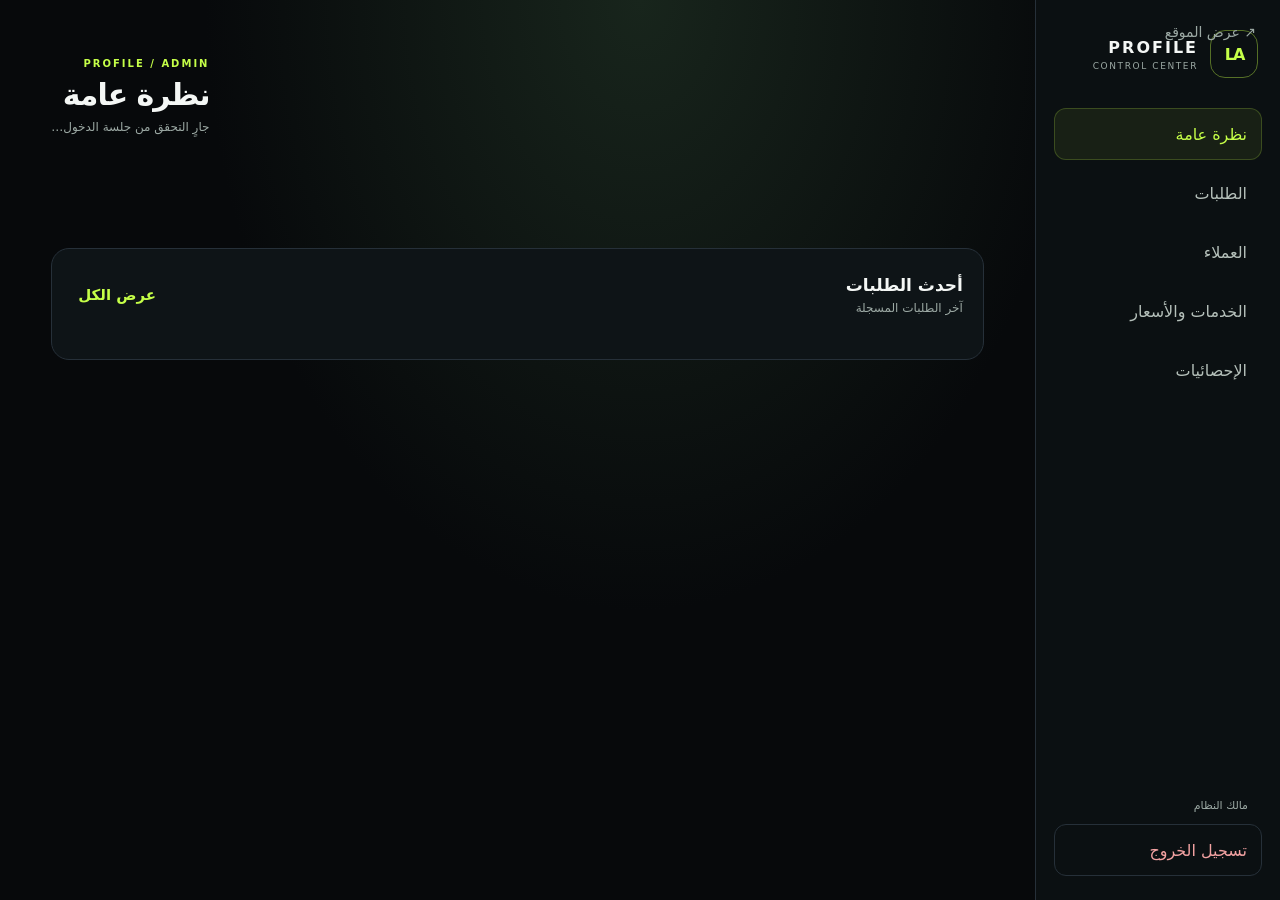
<file: admin-dashboard.html>
<!doctype html><html lang="ar" dir="rtl"><head><meta charset="utf-8"><meta name="viewport" content="width=device-width,initial-scale=1,viewport-fit=cover"><meta name="robots" content="noindex,nofollow"><meta name="theme-color" content="#07090b"><title>لوحة الإدارة | Profile</title><link rel="stylesheet" href="/assets/admin.css?v=service-manager-20261118"></head><body class="dashboard-body"><main class="dashboard-shell"><aside class="dashboard-sidebar"><a class="dashboard-brand" href="/"><span class="brand-mark">LA</span><span><b>PROFILE</b><small>CONTROL CENTER</small></span></a><nav class="dashboard-nav"><button class="active" data-view="overview">نظرة عامة</button><button data-view="orders">الطلبات</button><button data-view="customers">العملاء</button><button data-view="services">الخدمات والأسعار</button><button data-view="analytics">الإحصائيات</button></nav><div class="sidebar-bottom"><span class="owner-indicator">مالك النظام</span><button id="logout" class="logout-button">تسجيل الخروج</button></div></aside><section class="dashboard-main"><header class="dashboard-header"><div><p class="eyebrow">PROFILE / ADMIN</p><h1 id="view-title">نظرة عامة</h1><p id="admin-status">جارٍ التحقق من جلسة الدخول…</p></div><a href="/" class="back-link">عرض الموقع ↗</a></header><p id="feedback" class="feedback" role="status" aria-live="polite"></p><section class="dashboard-view" id="view-overview"><div class="stats" id="overview-stats"></div><div class="dashboard-panel"><div class="panel-heading"><div><h2>أحدث الطلبات</h2><p>آخر الطلبات المسجلة</p></div><button class="text-action" data-go="orders">عرض الكل</button></div><div id="recent-orders" class="table-wrap"></div></div></section><section class="dashboard-view" id="view-orders" hidden><div class="dashboard-panel"><div class="panel-heading"><div><h2>إدارة الطلبات</h2><p>تحديث الحالة ومراجعة الدفع</p></div><button class="text-action" id="refresh-orders">تحديث</button></div><div id="orders-table" class="table-wrap"></div><div id="order-history-panel" class="order-history-panel" hidden><h3>سجل الطلب</h3><div id="order-history-table" class="table-wrap"></div></div></div><div class="dashboard-panel"><div class="panel-heading"><div><h2>إضافة طلب يدوي</h2><p>للطلبات الواردة خارج الموقع</p></div></div><form id="new-order-form" class="admin-form grid-form"><label>العميل<select id="order-customer" required></select></label><label>الخدمة<select id="order-service" required></select></label><label>طريقة الدفع<select id="order-payment"><option value="">تحدد لاحقاً</option><option value="cash">نقداً</option><option value="zaincash">زين كاش</option><option value="mastercard">Mastercard</option><option value="other">أخرى</option></select></label><label>ملاحظات<textarea id="order-note" rows="2"></textarea></label><button type="submit">إنشاء الطلب</button></form></div></section><section class="dashboard-view" id="view-customers" hidden><div class="dashboard-panel"><div class="panel-heading"><div><h2>إضافة عميل</h2><p>بيانات العميل خاصة بالإدارة</p></div></div><form id="new-customer-form" class="admin-form grid-form"><label>اسم العميل<input id="customer-name" required maxlength="120"></label><label>رقم الهاتف<input id="customer-phone" inputmode="tel" maxlength="40"></label><label>البريد الإلكتروني<input id="customer-email" type="email" maxlength="180"></label><label>حساب / اسم مستخدم<input id="customer-handle" maxlength="80"></label><label class="wide-field">ملاحظات<textarea id="customer-notes" rows="2" maxlength="600"></textarea></label><button type="submit">حفظ العميل</button></form></div><div class="dashboard-panel"><div class="panel-heading"><div><h2>العملاء</h2><p>سجل العملاء</p></div><button class="text-action" id="refresh-customers">تحديث</button></div><div id="customers-table" class="table-wrap"></div></div></section><section class="dashboard-view" id="view-services" hidden>
<div class="dashboard-panel"><div class="panel-heading"><div><h2>إضافة خدمة جديدة</h2><p>تظهر مباشرة في قائمة الخدمات بالموقع ويتحدث العدد تلقائياً.</p></div></div>
<form id="new-service-form" class="admin-form grid-form">
<label>اسم الخدمة<input id="new-service-name" required maxlength="160"></label>
<label>السعر بالدينار العراقي<input id="new-service-price" type="number" min="0" step="1" value="0" required></label>
<label class="wide-field">وصف الخدمة<textarea id="new-service-description" rows="2" maxlength="500"></textarea></label>
<button type="submit" data-add-service>إضافة خدمة</button>
</form></div>
<div class="dashboard-panel"><div class="panel-heading"><div><h2>الخدمات والأسعار</h2><p id="service-total-label">جارٍ تحميل العدد…</p></div><input id="service-filter" class="compact-search" placeholder="بحث بالخدمات…"></div><div id="services-table" class="service-admin-list"></div></div></section><section class="dashboard-view" id="view-analytics" hidden>
<div class="stats" id="analytics-stats"></div>
<div class="dashboard-panel"><div class="panel-heading"><div><h2>الزوار والأجهزة</h2><p>تحديث تلقائي كل 10 ثوانٍ — الجلسات النشطة خلال آخر 30 ثانية</p></div><button class="text-action" id="refresh-analytics">تحديث الآن</button></div>
<input id="visitor-search" class="compact-search visitor-search" placeholder="ابحث بالـ IP أو اسم الزائر أو الجهاز أو المتصفح…" aria-label="البحث في الزوار">
<div id="visitor-table" class="table-wrap"></div></div>
<div class="dashboard-panel"><div class="panel-heading"><div><h2>آخر الأحداث</h2><p>مشاهدة صفحة أو نبضة متابعة كل 10 ثوانٍ</p></div></div><div id="analytics-table" class="table-wrap"></div></div>
<p class="security-note">تُجمع عناوين IP الكاملة بعد موافقة الزائر، وتُعرض هنا للمالك فقط ولا يوجد حذف تلقائي.</p></section></section></main><script type="module" src="/assets/admin-dashboard.js?v=service-manager-20261118"></script></body></html>
</file>
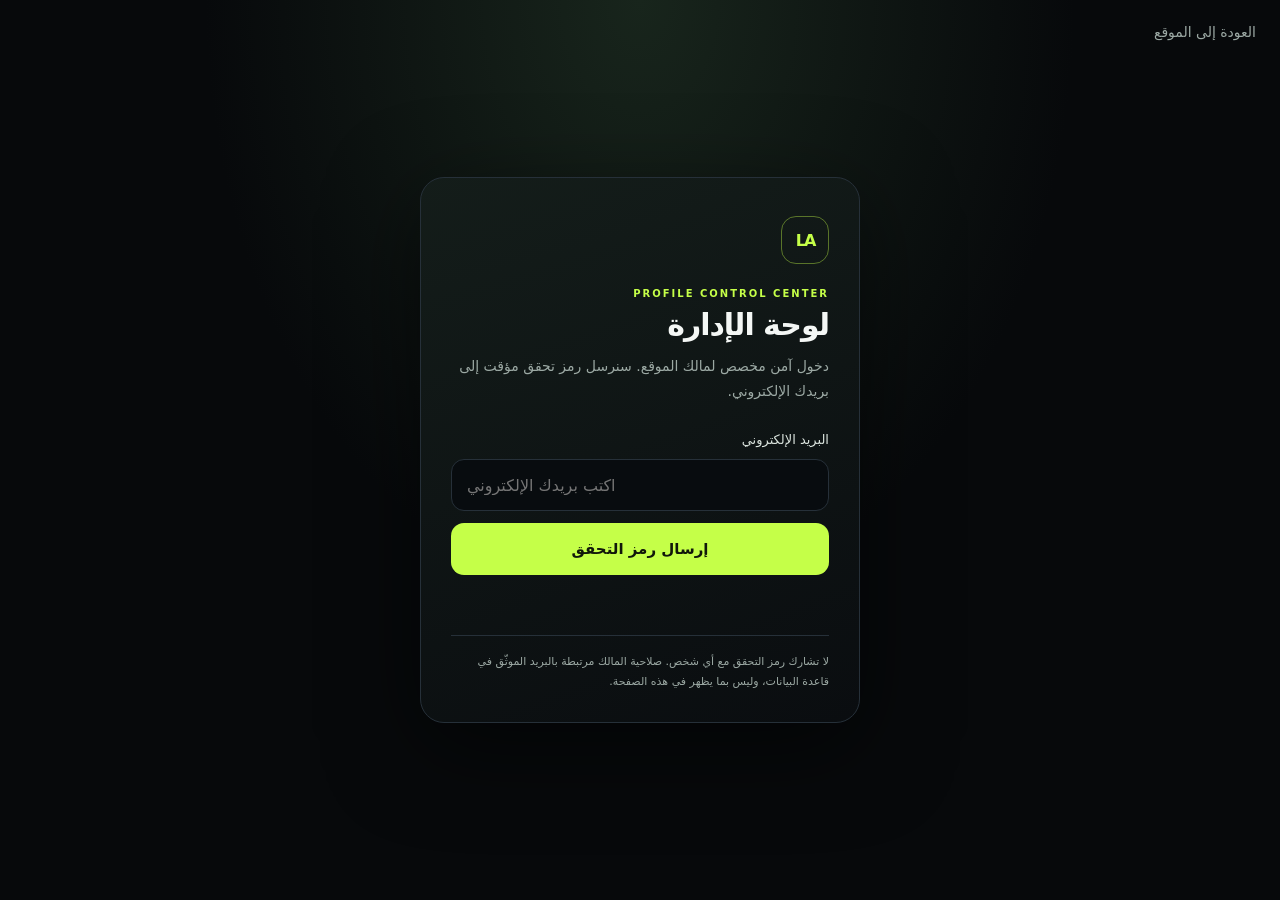
<file: admin.html>
<!doctype html>
<html lang="ar" dir="rtl">
<head>
<meta charset="utf-8">
<meta name="viewport" content="width=device-width,initial-scale=1,viewport-fit=cover">
<meta name="robots" content="noindex,nofollow">
<meta name="theme-color" content="#07090b">
<title>إدارة Profile | ليث عزيز</title>
<link rel="stylesheet" href="/assets/admin.css">
</head>
<body>
<main class="admin-shell">
  <a class="back-link" href="/">العودة إلى الموقع</a>
  <section class="admin-card" aria-labelledby="admin-title">
    <div class="brand-mark" aria-hidden="true">LA</div>
    <p class="eyebrow">PROFILE CONTROL CENTER</p>
    <h1 id="admin-title">لوحة الإدارة</h1>
    <p class="intro">دخول آمن مخصص لمالك الموقع. سنرسل رمز تحقق مؤقت إلى بريدك الإلكتروني.</p>
    <form id="request-form">
      <label for="email">البريد الإلكتروني</label>
      <input id="email" type="email" value="" autocomplete="email" inputmode="email" placeholder="اكتب بريدك الإلكتروني" required>
      <button type="submit" id="send-code">إرسال رمز التحقق</button>
    </form>
    <form id="verify-form" hidden>
      <label for="otp">رمز التحقق المرسل إلى Gmail</label>
      <input id="otp" type="text" inputmode="numeric" autocomplete="one-time-code" pattern="[0-9]{6,10}" maxlength="10" minlength="6" placeholder="••••••••" required>
      <button type="submit" id="verify-code">تحقق وافتح اللوحة</button>
      <button type="button" class="secondary" id="resend-code">إعادة إرسال الرمز</button>
    </form>
    <p id="feedback" class="feedback" role="status" aria-live="polite"></p>
    <p class="security-note">لا تشارك رمز التحقق مع أي شخص. صلاحية المالك مرتبطة بالبريد الموثّق في قاعدة البيانات، وليس بما يظهر في هذه الصفحة.</p>
  </section>
</main>
<script type="module" src="/assets/admin.js?v=control-center-20261118"></script>
</body>
</html>
</file>
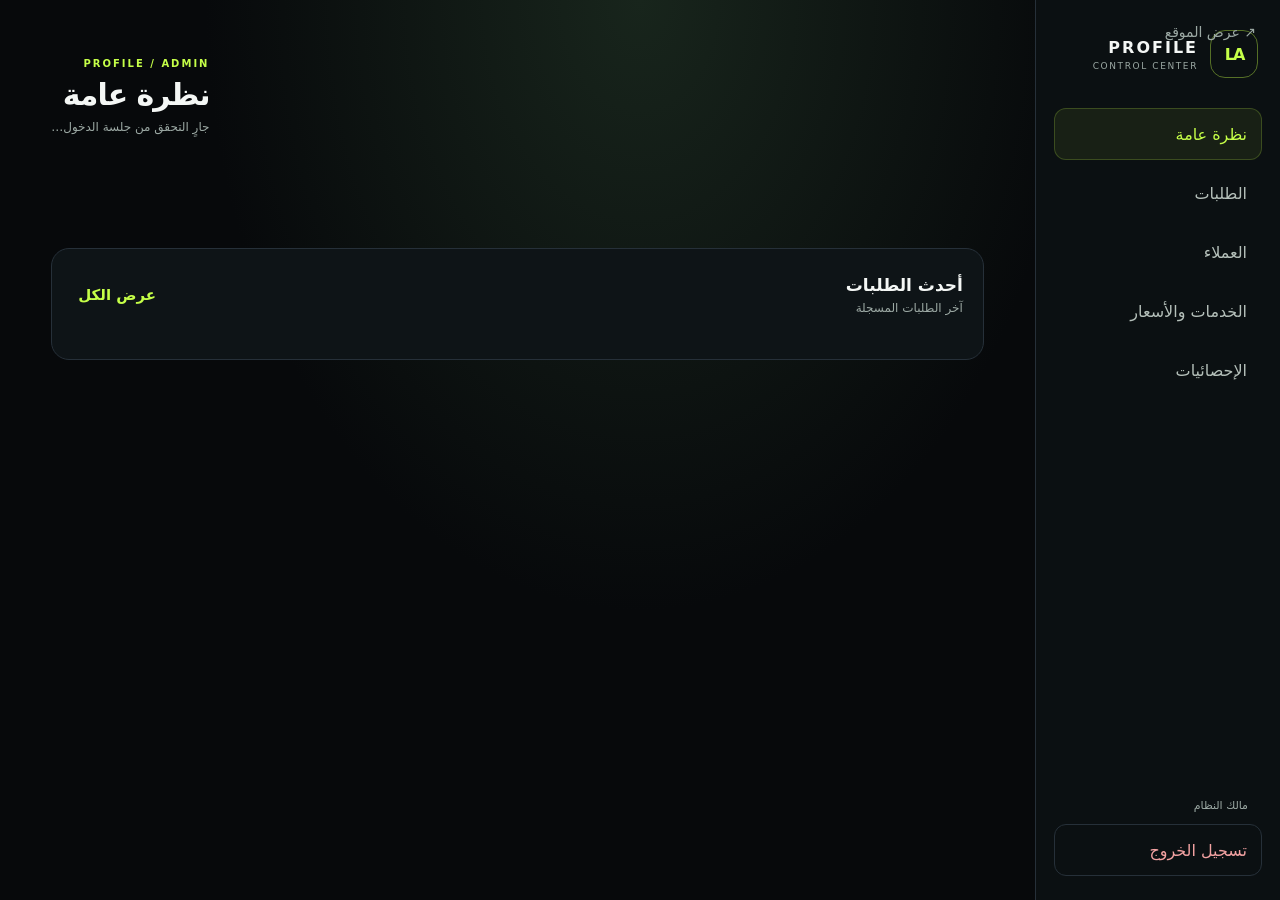
<file: control-center.html>
<!doctype html><html lang="ar" dir="rtl"><head><meta charset="utf-8"><meta name="viewport" content="width=device-width,initial-scale=1,viewport-fit=cover"><meta name="robots" content="noindex,nofollow"><meta name="theme-color" content="#07090b"><title>لوحة الإدارة | Profile</title><link rel="stylesheet" href="/assets/admin.css?v=service-manager-20261118"></head><body class="dashboard-body"><main class="dashboard-shell"><aside class="dashboard-sidebar"><a class="dashboard-brand" href="/"><span class="brand-mark">LA</span><span><b>PROFILE</b><small>CONTROL CENTER</small></span></a><nav class="dashboard-nav"><button class="active" data-view="overview">نظرة عامة</button><button data-view="orders">الطلبات</button><button data-view="customers">العملاء</button><button data-view="services">الخدمات والأسعار</button><button data-view="analytics">الإحصائيات</button></nav><div class="sidebar-bottom"><span class="owner-indicator">مالك النظام</span><button id="logout" class="logout-button">تسجيل الخروج</button></div></aside><section class="dashboard-main"><header class="dashboard-header"><div><p class="eyebrow">PROFILE / ADMIN</p><h1 id="view-title">نظرة عامة</h1><p id="admin-status">جارٍ التحقق من جلسة الدخول…</p></div><a href="/" class="back-link">عرض الموقع ↗</a></header><p id="feedback" class="feedback" role="status" aria-live="polite"></p><section class="dashboard-view" id="view-overview"><div class="stats" id="overview-stats"></div><div class="dashboard-panel"><div class="panel-heading"><div><h2>أحدث الطلبات</h2><p>آخر الطلبات المسجلة</p></div><button class="text-action" data-go="orders">عرض الكل</button></div><div id="recent-orders" class="table-wrap"></div></div></section><section class="dashboard-view" id="view-orders" hidden><div class="dashboard-panel"><div class="panel-heading"><div><h2>إدارة الطلبات</h2><p>تحديث الحالة ومراجعة الدفع</p></div><button class="text-action" id="refresh-orders">تحديث</button></div><div id="orders-table" class="table-wrap"></div><div id="order-history-panel" class="order-history-panel" hidden><h3>سجل الطلب</h3><div id="order-history-table" class="table-wrap"></div></div></div><div class="dashboard-panel"><div class="panel-heading"><div><h2>إضافة طلب يدوي</h2><p>للطلبات الواردة خارج الموقع</p></div></div><form id="new-order-form" class="admin-form grid-form"><label>العميل<select id="order-customer" required></select></label><label>الخدمة<select id="order-service" required></select></label><label>طريقة الدفع<select id="order-payment"><option value="">تحدد لاحقاً</option><option value="cash">نقداً</option><option value="zaincash">زين كاش</option><option value="mastercard">Mastercard</option><option value="other">أخرى</option></select></label><label>ملاحظات<textarea id="order-note" rows="2"></textarea></label><button type="submit">إنشاء الطلب</button></form></div></section><section class="dashboard-view" id="view-customers" hidden><div class="dashboard-panel"><div class="panel-heading"><div><h2>إضافة عميل</h2><p>بيانات العميل خاصة بالإدارة</p></div></div><form id="new-customer-form" class="admin-form grid-form"><label>اسم العميل<input id="customer-name" required maxlength="120"></label><label>رقم الهاتف<input id="customer-phone" inputmode="tel" maxlength="40"></label><label>البريد الإلكتروني<input id="customer-email" type="email" maxlength="180"></label><label>حساب / اسم مستخدم<input id="customer-handle" maxlength="80"></label><label class="wide-field">ملاحظات<textarea id="customer-notes" rows="2" maxlength="600"></textarea></label><button type="submit">حفظ العميل</button></form></div><div class="dashboard-panel"><div class="panel-heading"><div><h2>العملاء</h2><p>سجل العملاء</p></div><button class="text-action" id="refresh-customers">تحديث</button></div><div id="customers-table" class="table-wrap"></div></div></section><section class="dashboard-view" id="view-services" hidden>
<div class="dashboard-panel"><div class="panel-heading"><div><h2>إضافة خدمة جديدة</h2><p>تظهر مباشرة في قائمة الخدمات بالموقع ويتحدث العدد تلقائياً.</p></div></div>
<form id="new-service-form" class="admin-form grid-form">
<label>اسم الخدمة<input id="new-service-name" required maxlength="160"></label>
<label>السعر بالدينار العراقي<input id="new-service-price" type="number" min="0" step="1" value="0" required></label>
<label class="wide-field">وصف الخدمة<textarea id="new-service-description" rows="2" maxlength="500"></textarea></label>
<button type="submit" data-add-service>إضافة خدمة</button>
</form></div>
<div class="dashboard-panel"><div class="panel-heading"><div><h2>الخدمات والأسعار</h2><p id="service-total-label">جارٍ تحميل العدد…</p></div><input id="service-filter" class="compact-search" placeholder="بحث بالخدمات…"></div><div id="services-table" class="service-admin-list"></div></div></section><section class="dashboard-view" id="view-analytics" hidden>
<div class="stats" id="analytics-stats"></div>
<div class="dashboard-panel"><div class="panel-heading"><div><h2>الزوار والأجهزة</h2><p>تحديث تلقائي كل 10 ثوانٍ — الجلسات النشطة خلال آخر 30 ثانية</p></div><button class="text-action" id="refresh-analytics">تحديث الآن</button></div>
<input id="visitor-search" class="compact-search visitor-search" placeholder="ابحث بالـ IP أو اسم الزائر أو الجهاز أو المتصفح…" aria-label="البحث في الزوار">
<div id="visitor-table" class="table-wrap"></div></div>
<div class="dashboard-panel"><div class="panel-heading"><div><h2>آخر الأحداث</h2><p>مشاهدة صفحة أو نبضة متابعة كل 10 ثوانٍ</p></div></div><div id="analytics-table" class="table-wrap"></div></div>
<p class="security-note">لا تُحفظ عناوين IP للزيارات الجديدة. قد تظهر سجلات IP قديمة جُمعت سابقاً بعد موافقة الزائر.</p></section></section></main><script type="module" src="/assets/admin-dashboard.js?v=service-manager-20261118"></script></body></html>
</file>
<file: assets/admin.css>
:root{color-scheme:dark;--bg:#07090b;--panel:#101519;--line:#263039;--text:#f4f7f5;--muted:#9ca9a4;--accent:#c5ff48;--danger:#ff7777}*{box-sizing:border-box}body{margin:0;min-height:100svh;background:radial-gradient(ellipse at 50% 0%,#18251c 0%,transparent 48%),var(--bg);color:var(--text);font-family:system-ui,-apple-system,"Segoe UI",sans-serif}.admin-shell{min-height:100svh;display:grid;place-items:center;padding:28px 18px}.back-link{position:fixed;top:24px;right:24px;color:var(--muted);text-decoration:none;font-size:14px}.admin-card{width:min(100%,440px);padding:38px 30px 30px;border:1px solid var(--line);border-radius:24px;background:linear-gradient(160deg,rgba(20,29,26,.96),rgba(10,13,16,.98));box-shadow:0 24px 90px #0008}.brand-mark{width:48px;height:48px;display:grid;place-items:center;border:1px solid #c5ff4866;border-radius:15px;color:var(--accent);font-weight:800;letter-spacing:-2px}.eyebrow{margin:24px 0 8px;color:var(--accent);font-size:10px;letter-spacing:2px;font-weight:700}h1{margin:0;font-size:30px;letter-spacing:-1px}.intro{margin:12px 0 28px;color:var(--muted);line-height:1.8;font-size:14px}form{display:grid;gap:12px}label{font-size:13px;color:#dce5df}input{width:100%;height:52px;border:1px solid var(--line);border-radius:13px;padding:0 15px;background:#080c0f;color:var(--text);font:inherit;direction:ltr;text-align:left}input:focus{outline:2px solid #c5ff4877;border-color:var(--accent)}button{height:52px;border:0;border-radius:13px;background:var(--accent);color:#11170a;font-family:inherit;font-size:15px;font-weight:700;cursor:pointer}button:disabled{opacity:.55;cursor:wait}.secondary{background:#1b2428;color:var(--text);border:1px solid var(--line)}.feedback{min-height:26px;margin:18px 0 0;color:var(--accent);font-size:13px;line-height:1.7}.feedback.error{color:var(--danger)}.security-note{margin:16px 0 0;padding-top:16px;border-top:1px solid var(--line);color:#89958f;font-size:11px;line-height:1.8}[hidden]{display:none!important}@media(max-width:480px){.admin-card{padding:30px 22px}.back-link{top:16px;right:18px}}
.stats{display:grid;grid-template-columns:repeat(2,minmax(0,1fr));gap:10px;margin:22px 0}.stat{padding:17px;border:1px solid var(--line);border-radius:14px;background:#080c0f}.stat span{display:block;color:var(--muted);font-size:12px}.stat strong{display:block;margin-top:8px;color:var(--accent);font-size:26px}.admin-card #logout{width:100%;margin-top:18px}

/* Profile admin dashboard */
.dashboard-body{min-height:100vh}.dashboard-shell{min-height:100vh;display:grid;grid-template-columns:245px minmax(0,1fr);max-width:1600px;margin:auto}.dashboard-sidebar{position:sticky;top:0;height:100vh;padding:24px 18px;border-left:1px solid var(--line);background:#0b1012;display:flex;flex-direction:column}.dashboard-brand{display:flex;align-items:center;gap:12px;color:var(--text);text-decoration:none;padding:6px 4px 30px}.dashboard-brand b,.dashboard-brand small{display:block}.dashboard-brand b{letter-spacing:2px}.dashboard-brand small{font-size:9px;letter-spacing:1.6px;color:var(--muted);margin-top:4px}.dashboard-nav{display:grid;gap:7px}.dashboard-nav button,.logout-button{border:1px solid transparent;background:transparent;color:#b5c0ba;text-align:right;padding:13px 14px;border-radius:12px;font:inherit;cursor:pointer}.dashboard-nav button.active{background:#c5ff4812;border-color:#c5ff4833;color:var(--accent)}.sidebar-bottom{margin-top:auto;display:grid;gap:12px}.owner-indicator{font-size:11px;color:var(--muted);padding:0 14px}.logout-button{border-color:var(--line);color:#f3a2a2}.dashboard-main{padding:34px clamp(18px,4vw,56px);min-width:0}.dashboard-header{display:flex;justify-content:space-between;align-items:center;gap:16px;margin-bottom:16px}.dashboard-header h1{font-size:30px}.dashboard-header #admin-status{font-size:12px;color:var(--muted);margin:8px 0}.dashboard-view{display:grid;gap:18px}.dashboard-view[hidden]{display:none}.dashboard-panel{border:1px solid var(--line);border-radius:18px;background:#0e1417;padding:20px;min-width:0}.panel-heading{display:flex;justify-content:space-between;align-items:center;gap:14px;margin-bottom:18px}.panel-heading h2{font-size:17px;margin:0}.panel-heading p{font-size:12px;color:var(--muted);margin:6px 0 0}.text-action{background:transparent;color:var(--accent);border:0;cursor:pointer}.table-wrap{overflow:auto}table{width:100%;border-collapse:collapse;min-width:650px;text-align:right;font-size:12px}th,td{padding:12px 10px;border-bottom:1px solid #ffffff12;white-space:nowrap}th{color:var(--muted);font-weight:600}td{color:#e2e9e4}.inline-select,.compact-search{border:1px solid var(--line);border-radius:9px;background:#080d10;color:var(--text);padding:8px;font:inherit}.compact-search{max-width:210px}.empty-state{padding:30px;text-align:center;color:var(--muted);font-size:13px}.admin-form{display:grid;gap:14px}.grid-form{grid-template-columns:repeat(2,minmax(0,1fr))}.admin-form label{display:grid;gap:7px;font-size:12px;color:var(--muted)}.admin-form input,.admin-form select,.admin-form textarea{width:100%;border:1px solid var(--line);border-radius:10px;background:#080d10;color:var(--text);padding:11px;font:inherit;direction:rtl}.admin-form button,.service-admin-row button{background:var(--accent);color:#10160a;border:0;border-radius:10px;padding:12px 18px;font-family:inherit;font-size:13px;font-weight:700;cursor:pointer}.wide-field{grid-column:1/-1}.service-admin-list{display:grid;gap:8px}.service-admin-row{display:grid;grid-template-columns:42px minmax(180px,1fr) 120px 95px 65px;align-items:center;gap:9px;padding:9px;border:1px solid #ffffff12;border-radius:11px}.service-code{color:var(--accent);font-size:11px;font-weight:700}.service-name-input,.service-price-input{min-width:0;width:100%;border:1px solid var(--line);background:#080d10;color:var(--text);border-radius:8px;padding:9px;font:inherit}.service-price-input{direction:ltr;text-align:left}.active-toggle{font-size:11px;color:var(--muted);display:flex;align-items:center;gap:5px}.active-toggle input{accent-color:var(--accent)}.security-note{color:var(--muted)}@media(max-width:800px){.dashboard-shell{grid-template-columns:1fr}.dashboard-sidebar{position:relative;height:auto;padding:14px;border-left:0;border-bottom:1px solid var(--line)}.dashboard-brand{padding:0 0 12px}.dashboard-nav{display:flex;overflow:auto}.dashboard-nav button{white-space:nowrap;padding:10px 12px;font-size:12px}.sidebar-bottom{display:flex;align-items:center;justify-content:space-between;margin-top:12px}.dashboard-main{padding:24px 14px}.dashboard-header h1{font-size:24px}.grid-form{grid-template-columns:1fr}.service-admin-row{grid-template-columns:32px minmax(100px,1fr) 78px 72px 52px;gap:5px;padding:6px}.service-admin-row button{padding:9px 5px;font-size:11px}.service-name-input,.service-price-input{padding:7px;font-size:11px}.active-toggle{font-size:10px}.stats{grid-template-columns:repeat(2,minmax(0,1fr))}}
.order-history-panel{margin-top:20px;padding-top:16px;border-top:1px solid var(--line)}.order-history-panel h3{font-size:14px}.history-button{border:1px solid var(--line);border-radius:8px;padding:7px 10px;background:#17211d;color:var(--accent);cursor:pointer;font:inherit}

/* Visitor analytics and service controls */
.visitor-search{width:min(100%,520px);margin:0 0 16px;direction:rtl}
.service-admin-row{grid-template-columns:42px minmax(140px,1fr) 110px 85px 58px 58px}
.service-delete-button{background:#2a1719!important;color:#ffaaaa!important;border:1px solid #74383d!important}
.service-admin-row button{white-space:nowrap}
@media(max-width:800px){.service-admin-row{grid-template-columns:28px minmax(90px,1fr) 70px 68px 48px 48px}.service-admin-row button{font-size:10px;padding:8px 3px}}

/* Dashboard header placement and expanded service editor */
.dashboard-header{direction:ltr}
.dashboard-header>div{direction:rtl;text-align:right}
.dashboard-header .back-link{order:-1;margin-right:auto;margin-left:0}
.service-admin-row{grid-template-columns:38px minmax(130px,1fr) minmax(150px,1.2fr) 100px 62px 82px 58px}
.service-description-input{min-width:0;width:100%;border:1px solid var(--line);background:#080d10;color:var(--text);border-radius:8px;padding:9px;font:inherit}
.service-visibility-button{background:#1c2b20!important;color:var(--accent)!important;border:1px solid #45652b!important}
@media(max-width:800px){.service-admin-row{grid-template-columns:25px minmax(82px,1fr) minmax(95px,1fr) 65px 48px 62px 44px;gap:4px}.service-admin-row button{font-size:10px;padding:7px 2px}.service-description-input{padding:6px;font-size:10px}}
</file>
